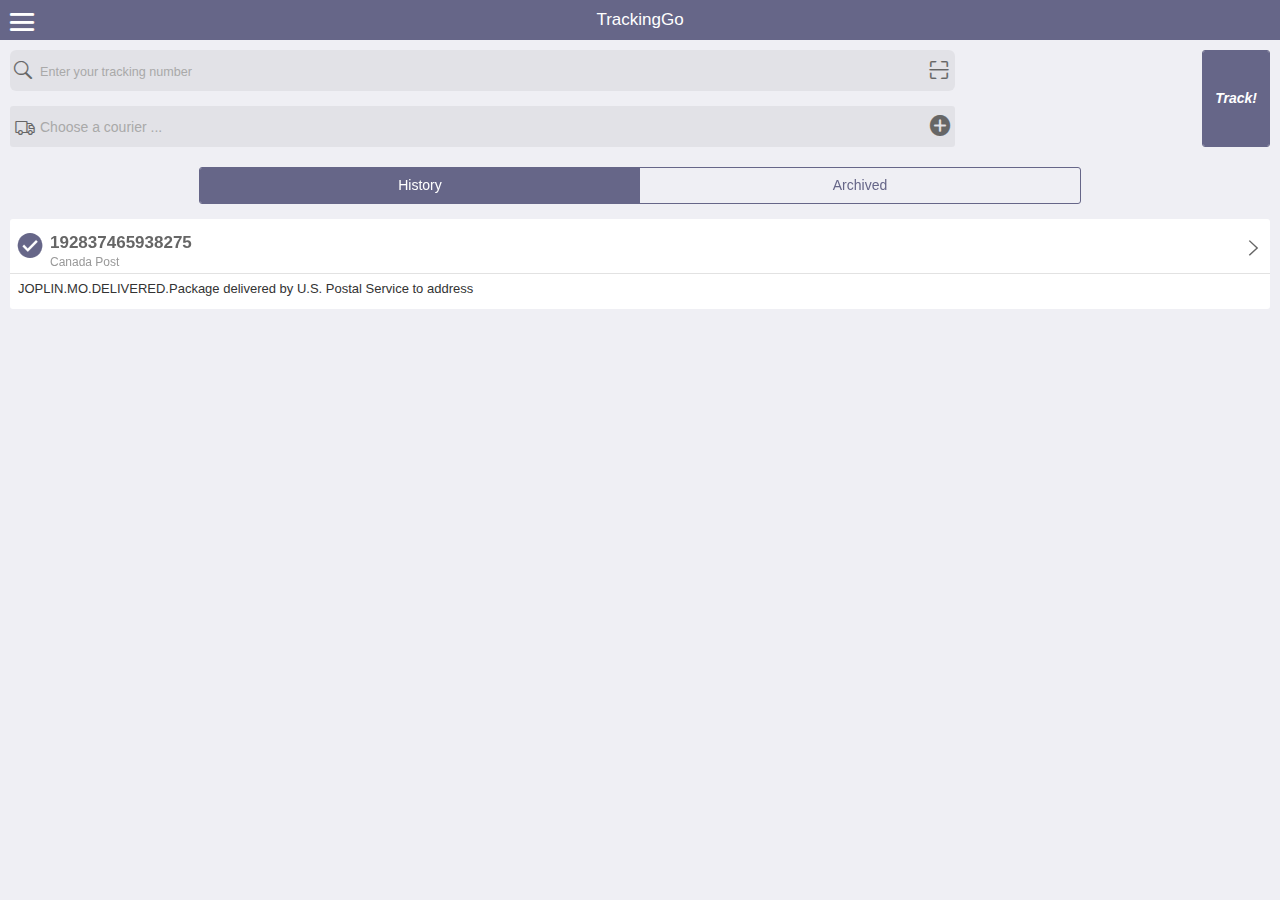
<file: index.html>
<!DOCTYPE html>
<html>

	<head>
		<meta charset="utf-8">
		<title>Hello MUI</title>
		<meta name="viewport" content="width=device-width, initial-scale=1,maximum-scale=1,user-scalable=no">
		<meta name="apple-mobile-web-app-capable" content="yes">
		<meta name="apple-mobile-web-app-status-bar-style" content="black">
		<meta name="apple-mobile-web-app-status-bar-style" content="black">
		<link rel="stylesheet" href="css/mui.min.css">
		<link rel="stylesheet" href="css/style.css" />
		<link rel="stylesheet" href="css/mui.picker.css" />
		<link rel="stylesheet" href="css/mui.poppicker.css" />
		<script src="js/mui.js"></script>
		<script src="js/common.js"></script>
		<script src="js/mui.picker.js"></script>
		<script src="js/mui.poppicker.js"></script>
	</head>

	<body>
		<!--页面开始-->
		<div id="offCanvasWrapper" class="mui-off-canvas-wrap mui-draggable">
			<!--侧滑菜单部分开始-->
			<aside id="offCanvasSide" class="mui-off-canvas-left">
				<div id="offCanvasSideScroll" class="mui-scroll-wrapper">
					<div class="mui-scroll">
						<div class="title">TrackingGo</div>
						<ul class="mui-table-view mui-table-view-chevron mui-table-view-inverted mui-table-view menu_list content" id="menu_list">
							<li class="mui-table-view-cell">
								<a dataTxt="index.html"><span class="mui-icon iconfont icon-sousuo"></span><span>Track Your Package</span></a>
							</li>
							<li class="mui-table-view-cell">
								<a dataTxt="orders.html"><span class="mui-icon iconfont icon-archive"></span><span>Archived</span></a>
							</li>
							<li class="mui-table-view-cell">
								<a dataTxt="help.html"><span class="mui-icon iconfont icon-help"></span><span>Help</span></a>
							</li>
							<li class="mui-table-view-cell">
								<a dataTxt="about.html"><span class="mui-icon iconfont icon-about"></span><span>About</span></a>
							</li>
							<li class="mui-table-view-cell">
								<a dataTxt="setting.html"><span class="mui-icon iconfont icon-shezhi"></span><span>Settings</span></a>
							</li>
						</ul>
					</div>
				</div>
			</aside>
			<!--侧滑菜单部分结束-->
			<!--主界面部分开始-->
			<div class="mui-inner-wrap">
				
				<!--标题栏开始-->
				<header class="mui-bar mui-bar-nav">
					<a href="#offCanvasSide" class="mui-icon mui-action-menu mui-icon-bars iconfont icon-caidan mui-pull-left"></a>
					<h1 class="mui-title">TrackingGo</h1>
				</header>
				<!--标题栏结束-->
				<!--index页面内容开始-->
				<div id="offCanvasContentScroll" class="mui-content mui-scroll-wrapper">
					<div class="mui-scroll">
						<!--搜索框开始-->
						<div class="mui-content mui-content-padded index_search">
							<form action="javascript:;" method="post">
								<div class="index_search_l">
									<span class="mui-icon iconfont icon-sousuo is_l_tl"></span>
									<span class="mui-icon iconfont icon-saoma is_l_tr" id="barcode"></span>
									<input type="search" id="order_number" class="is_l_t" placeholder="Enter your tracking number">
									<input type="hidden" id="TrackingId" value="0">
									<button id='showUserPicker' class="mui-btn mui-btn-block" type='button'>
										<span class="mui-icon iconfont icon-kuaidi index_search_icon is_l_bl"></span>
										<span class="mui-icon iconfont icon-jiahao  index_search_icon is_l_br"></span><span id="txt">Choose a courier ...</span>
									</button>
									<div id="DivVerify">
									</div>
									<div id='userResult' class="ui-alert"></div>
								</div>
								<input class="mui-btn mui-pull-right btn_yellow index_search_sub" type="submit" value="Track!" id="start_track"/>
							</form>
						</div>
						<!--搜索框结束-->
						<!--订单列表开始-->
						<div class="index_order">
							<div style="padding: 10px 10px;">
								<div id="segmentedControl" class="mui-segmented-control io_title">
									<a class="mui-control-item mui-active" href="#item1">History</a>
									<a class="mui-control-item" href="#item2">Archived</a>
								</div>
							</div>
							<div class="mui-content-padded ir_list mui-active" id="order_list">
								<div id="item1" class="mui-control-content mui-active">
									<ul class="mui-table-view ir_list_ul">
										<li class="mui-table-view-cell">
											<div class="mui-slider-right mui-disabled">
												<a class="mui-btn mui-btn-archive mui-icon iconfont icon-archive"></a>
												<a class="mui-btn mui-btn-top mui-icon iconfont icon-zhiding"></a>
												<a class="mui-btn mui-btn-delete mui-icon iconfont icon-shanchu"></a>
											</div>
											<div class="mui-slider-handle">
												<a href="#">
													<h2 class="ir_list_t">
														<span class="mui-icon iconfont  icon-chenggong ir_list_tl"></span><span class="irl_t_number">192837465938275</span><span class="irl_t_add">Canada Post</span><span class="mui-icon mui-icon-arrowright ir_list_tr"></span>
													
													</h2>
													<p>JOPLIN.MO.DELIVERED.Package delivered by U.S. Postal Service to address</p>
												</a>
											</div>
										</li>
									</ul>
								</div>
								<div id="item2" class="mui-control-content">
									<ul class="mui-table-view ir_list_ul">
										<li class="mui-table-view-cell">
											<div class="mui-slider-right mui-disabled">
												<a class="mui-btn mui-icon iconfont icon-history mui-btn-archive"></a>
												<a class="mui-btn mui-btn-top mui-icon  iconfont icon-zhiding"></a>
												<a class="mui-btn mui-btn-delete mui-icon iconfont icon-shanchu"></a>
											</div>
											<div class="mui-slider-handle">
												<a href="#">
													<h2 class="ir_list_t">
														<span class="mui-icon iconfont icon-chenggong ir_list_tl"></span><span class="irl_t_number">192837465938275</span><span class="irl_t_add">Canada Post</span><span class="mui-icon mui-icon-arrowright ir_list_tr"></span>
													
													</h2>
													<p>JOPLIN.MO.DELIVERED.Package delivered by U.S. Postal Service to address</p>
												</a>
											</div>
										</li>
										<li class="mui-table-view-cell">
											<div class="mui-slider-right mui-disabled">
												<a class="mui-btn mui-icon iconfont icon-history mui-btn-archive"></a>
												<a class="mui-btn mui-btn-top mui-icon  iconfont icon-zhiding"></a>
												<a class="mui-btn mui-btn-delete mui-icon iconfont icon-shanchu"></a>
											</div>
											<div class="mui-slider-handle">
												<a href="#">
													<h2 class="ir_list_t">
														<span class="mui-icon iconfont icon-shibai  ir_list_tl"></span><span class="irl_t_number">192837465938275</span><span class="irl_t_add">Canada Post</span><span class="mui-icon mui-icon-arrowright ir_list_tr"></span>
													
													</h2>
													<p>NO information available yet.</p>
												</a>
											</div>
										</li>
									</ul>
								</div>
							</div>
						</div>
						<!--订单列表结束-->
					</div>
				</div>
				<!--index页面内容结束-->
				
				<!-- off-canvas backdrop -->
				<div class="mui-off-canvas-backdrop" id="mui_off_canvas_backdrop"></div>
				
			</div>
			<!--主界面部分结束-->
			
		</div>
		<!--页面结束-->
	</body>
</html>
<script src="js/tracking.js" ></script>
<script src="js/menu.js" ></script>
<script src="js/orders.js" ></script>
<script src="js/index.js" ></script>
</file>
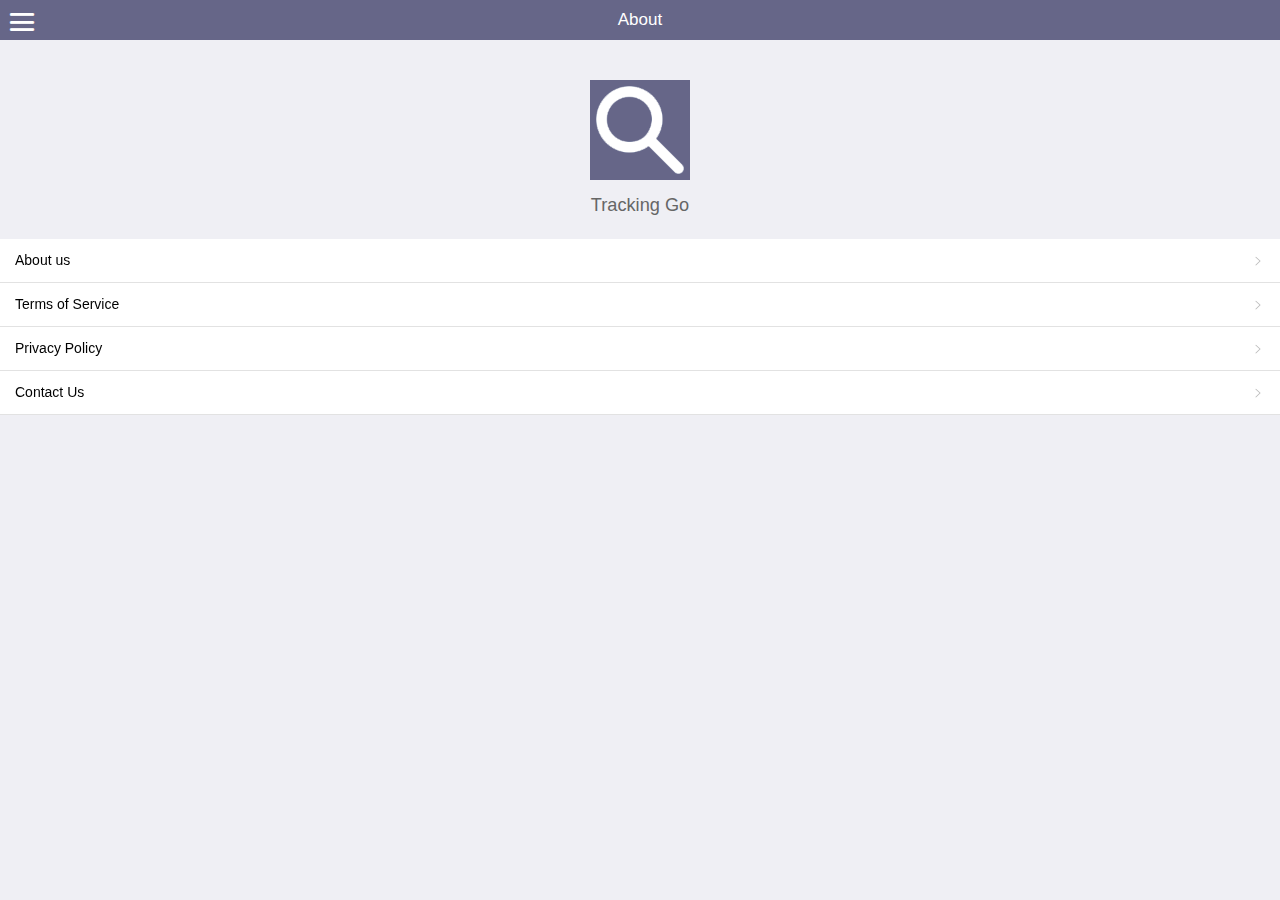
<file: about.html>
<!DOCTYPE html>
<html>
	<head>
	    <meta charset="UTF-8">
	    <meta name="viewport" content="width=device-width,initial-scale=1,minimum-scale=1,maximum-scale=1,user-scalable=no" />
	    <meta name="screen-orientation"content="portrait">
		<meta name="apple-mobile-web-app-capable" content="yes">
		<meta name="apple-mobile-web-app-status-bar-style" content="black">
	    <title></title>
		<link rel="stylesheet" href="css/mui.min.css">
		<link rel="stylesheet" href="css/style.css" />
		<script src="js/mui.min.js"></script>
	</head>
	<body>
		<!--页面开始-->
		<div id="offCanvasWrapper" class="mui-off-canvas-wrap mui-draggable">
			<!--侧滑菜单部分开始-->
			<aside id="offCanvasSide" class="mui-off-canvas-left">
				<div id="offCanvasSideScroll" class="mui-scroll-wrapper">
					<div class="mui-scroll">
						<div class="title">TrackingGo</div>
						<ul class="mui-table-view mui-table-view-chevron mui-table-view-inverted mui-table-view menu_list content" id="menu_list">
							<li class="mui-table-view-cell">
								<a dataTxt="index.html"><span class="mui-icon iconfont icon-sousuo"></span><span>Track Your Package</span></a>
							</li>
							<li class="mui-table-view-cell">
								<a dataTxt="orders.html"><span class="mui-icon iconfont icon-archive"></span><span>Archived</span></a>
							</li>
							<li class="mui-table-view-cell">
								<a dataTxt="help.html"><span class="mui-icon iconfont icon-help"></span><span>Help</span></a>
							</li>
							<li class="mui-table-view-cell">
								<a dataTxt="about.html"><span class="mui-icon iconfont icon-about"></span><span>About</span></a>
							</li>
							<li class="mui-table-view-cell">
								<a dataTxt="setting.html"><span class="mui-icon iconfont icon-shezhi"></span><span>Settings</span></a>
							</li>
						</ul>
					</div>
				</div>
			</aside>
			<!--侧滑菜单部分结束-->
			<!--主界面部分开始-->
			<div class="mui-inner-wrap">
		
				<!--标题栏开始-->
				<header class="mui-bar mui-bar-nav" id="header">
				    <a href="#offCanvasSide" class="mui-icon mui-action-menu mui-icon-bars iconfont icon-caidan mui-pull-left"></a>
				    <h1 class="mui-title result_title">About</h1>
				</header>
				<!--标题栏结束-->
				
				<!--about页面内容开始-->
				<div id="offCanvasContentScroll" class="mui-content mui-scroll-wrapper">
					<div class="mui-scroll">
							
						<div class="mui-content mui-content-padded mui-text-center logo">
						    <img src="images/logo.png"/>
						    <h2 class="title">Tracking Go</h2>
						</div>
						
						<ul class="mui-table-view about_list" id="about">
					        <li class="mui-table-view-cell"> 
					            <a class="mui-navigate-right" id="about_us">
					                About us
					            </a>
					        </li>
					        <li class="mui-table-view-cell">
					            <a class="mui-navigate-right" id="terms_of_service">
					                Terms of Service
					            </a>
					        </li>
					        <li class="mui-table-view-cell">
					            <a class="mui-navigate-right" id="privacy_policy">
					                Privacy Policy
					            </a>
					        </li>
					        <li class="mui-table-view-cell">
					            <a class="mui-navigate-right" id="contact_us">
					                 Contact Us 
					            </a>
					        </li>
					    </ul>
						
					</div>
				</div>
				<!--orders页面内容结束-->
	
				<!-- off-canvas backdrop -->
				<div class="mui-off-canvas-backdrop" id="mui_off_canvas_backdrop"></div>
				
			</div>
			<!--主界面部分结束-->
			
		</div>
		<!--页面结束-->
	</body>
</html>
<script src="js/tracking.js" ></script>
<script src="js/menu.js" ></script>
<script type="text/javascript">
mui.plusReady(function(){
	mui("#about").on('tap','a',function(){
		var urlLink = this.id + ".html";
		mui.openWindow({
			url: urlLink,
			id: this.id,
			createNew:true
		});
	});
})
</script>
</file>
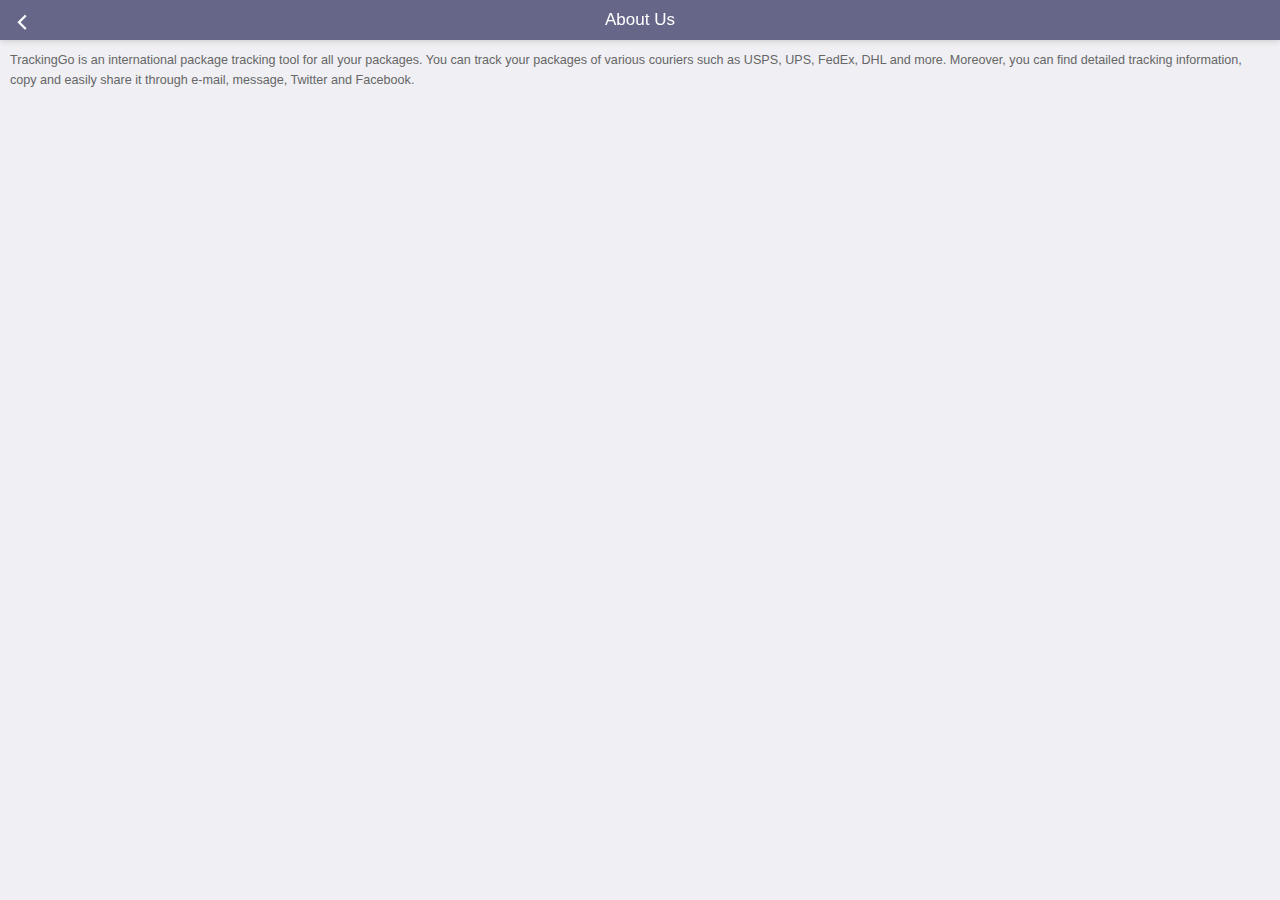
<file: about_us.html>
<!DOCTYPE html>
<html>
	<head>
	    <meta charset="UTF-8">
	    <meta name="viewport" content="width=device-width,initial-scale=1,minimum-scale=1,maximum-scale=1,user-scalable=no" />
	    <title></title>
	    <script src="js/mui.min.js"></script>
	    <link href="css/mui.min.css" rel="stylesheet"/>
	    <link rel="stylesheet" href="css/style.css" />
	</head>
	<body>
		<header class="mui-bar mui-bar-nav" id="header">
		    <a class="mui-action-back mui-icon mui-icon-left-nav mui-pull-left"></a>
		    <h1 class="mui-title">About Us</h1>
		</header>
		<div class="mui-content mui-content-padded privacy">
		    <p>TrackingGo is an international package tracking tool for all your packages. You can track your packages of various couriers such as USPS, UPS, FedEx, DHL and more. Moreover, you can find detailed tracking information, copy and easily share it through e-mail, message, Twitter and Facebook.
			</p>
		</div>
	</body>
</html>
<script src="js/tracking.js"></script>
</file>
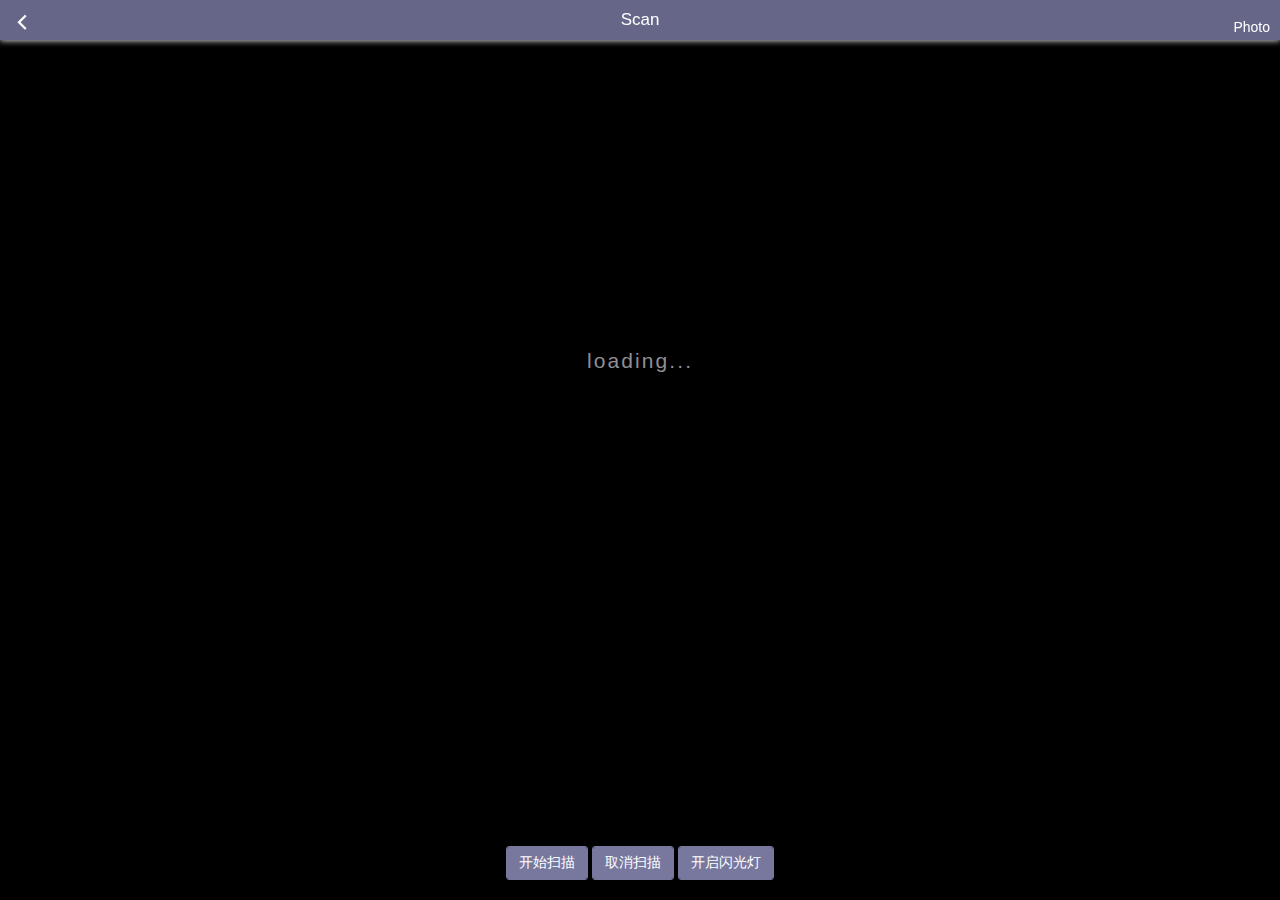
<file: barcode.html>
<!DOCTYPE html>
<html>
	<head>
	    <meta charset="UTF-8">
	    <meta name="viewport" content="width=device-width,initial-scale=1,minimum-scale=1,maximum-scale=1,user-scalable=no" />
	    <meta name="screen-orientation"content="portrait">
	    <meta name="apple-mobile-web-app-capable" content="yes">
		<meta name="apple-mobile-web-app-status-bar-style" content="black">
	    <title></title>
	    <link rel="stylesheet" href="css/mui.min.css">
		<link rel="stylesheet" href="css/style.css" />
		<script src="js/mui.js"></script>
		<script type="text/javascript" src="js/common.js" ></script> 
	</head>
	<body>
		<header class="mui-bar mui-bar-nav" id="header">
		    <a class="mui-action-back mui-icon mui-icon-left-nav mui-pull-left"></a>
		    <h1 class="mui-title">Scan</h1>
		    <button type="button" class="mui-pull-right scan_photo" onclick="scanPicture();">Photo</button>
		</header>
		<div class="mui-content mui-content-padded barcode_scan">
			
			<div id="scan">
				<p class="tip">loading...</p>
			</div>
			
			<div class="scan_btn">
				<button class="mui-btn mui-btn-primary" id="scan_start">开始扫描</button>
				<button class="mui-btn mui-btn-primary" id="scan_cancel">取消扫描</button>
				<button class="mui-btn mui-btn-primary" id="scan_flash">开启闪光灯</button>
			</div>
			
		</div>
	</body>
</html>
<script src="js/tracking.js" ></script>
<script src="js/barcode.js" ></script>
</file>
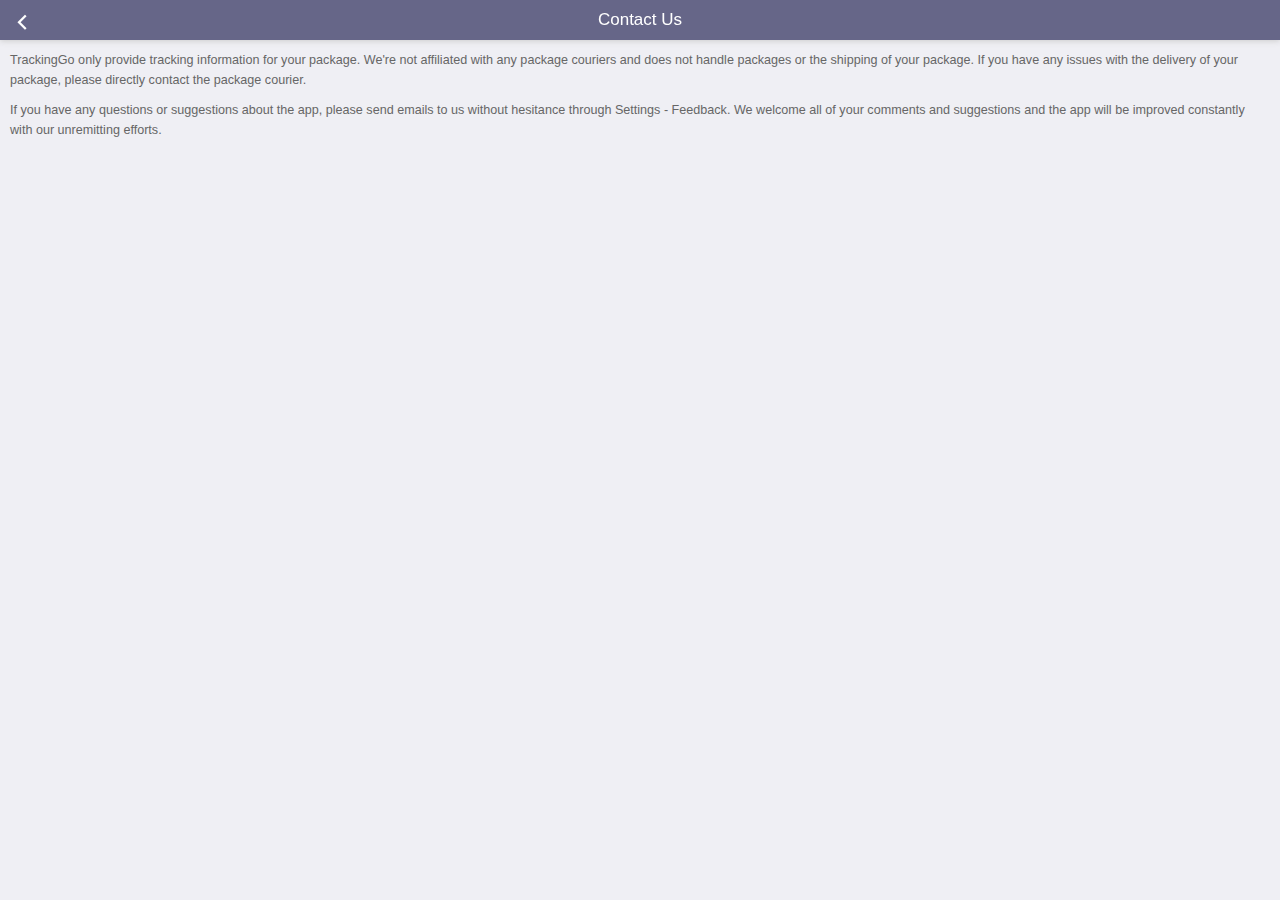
<file: contact_us.html>
<!DOCTYPE html>
<html>
	<head>
	    <meta charset="UTF-8">
	    <meta name="viewport" content="width=device-width,initial-scale=1,minimum-scale=1,maximum-scale=1,user-scalable=no" />
	    <title></title>
	    <script src="js/mui.min.js"></script>
	    <link href="css/mui.min.css" rel="stylesheet"/>
	    <link rel="stylesheet" href="css/style.css" />
	</head>
	<body>
		<header class="mui-bar mui-bar-nav" id="header">
		    <a class="mui-action-back mui-icon mui-icon-left-nav mui-pull-left"></a>
		    <h1 class="mui-title">Contact Us</h1>
		</header>
		<div class="mui-content mui-content-padded privacy">
			<p>TrackingGo only provide tracking information for your package. We're not affiliated with any package couriers and does not handle packages or the shipping of your package. If you have any issues with the delivery of your package, please directly contact the package courier.</p>
			<p>If you have any questions or suggestions about the app, please send emails to us without hesitance through Settings - Feedback. We welcome all of your comments and suggestions and the app will be improved constantly with our unremitting efforts.</p>
		</div>
	</body>
</html>
<script src="js/tracking.js"></script>
</file>
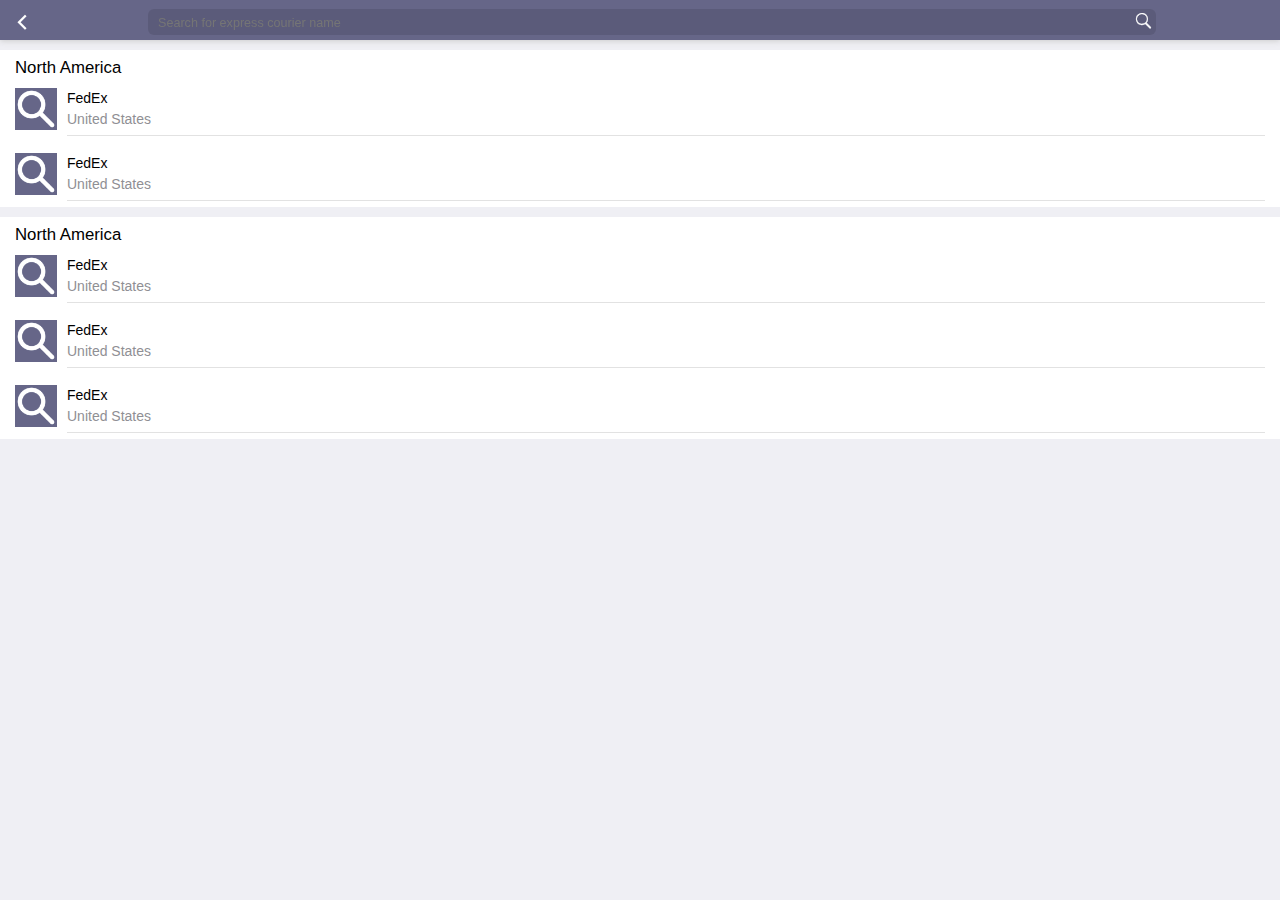
<file: couriers.html>
<!DOCTYPE html>
<html>
	<head>
	    <meta charset="UTF-8">
	    <meta name="viewport" content="width=device-width,initial-scale=1,minimum-scale=1,maximum-scale=1,user-scalable=no" />
	    <meta name="screen-orientation"content="portrait">
		<meta name="apple-mobile-web-app-capable" content="yes">
		<meta name="apple-mobile-web-app-status-bar-style" content="black">
	    <title></title>
		<link rel="stylesheet" href="css/mui.min.css">
		<link rel="stylesheet" href="css/style.css" />
		<script src="js/mui.js"></script>
	</head>
	<body>
		<!--标题栏开始-->
		<header class="mui-bar mui-bar-nav" id="header">
			<a class="mui-icon mui-action-back mui-icon-back mui-pull-left"></a>
			<!--搜索框开始-->
			<div class="mui-title couriers_search">
				<input type="search" class="cs_search" placeholder="Search for express courier name">
				<span class="mui-icon iconfont icon-sousuo cs_icon"></span>
			</div>
			<!--搜索框结束-->
		</header>
		<!--标题栏结束-->
	
		<!--couriers页面内容开始-->
		<div class="mui-content">
			
			<!--速运商列表开始-->
			<div class="mui-content couriers_list">
				<h3>North America</h3>
				<ul class="mui-table-view">
					<li class="mui-table-view-cell mui-media">
						<a href="#">
							<img class="mui-media-object mui-pull-left" src='images/logo.png' alt="#">
							<div class="mui-media-body">
								FedEx
								<p class='mui-ellipsis'>United States</p>
							</div>
						</a>
					</li>
					<li class="mui-table-view-cell mui-media">
						<a href="#">
							<img class="mui-media-object mui-pull-left" src="images/logo.png" alt="#">
							<div class="mui-media-body">
								FedEx
								<p class='mui-ellipsis'>United States</p>
							</div>
						</a>
					</li>
	
				</ul>
			</div>
			<div class="mui-content couriers_list">
				<h3>North America</h3>
				<ul class="mui-table-view">
					<li class="mui-table-view-cell mui-media">
						<a href="#">
							<img class="mui-media-object mui-pull-left" src="images/logo.png" alt="#">
							<div class="mui-media-body">
								FedEx
								<p class='mui-ellipsis'>United States</p>
							</div>
						</a>
					</li>
					<li class="mui-table-view-cell mui-media">
						<a href="#">
							<img class="mui-media-object mui-pull-left" src="images/logo.png" alt="#">
							<div class="mui-media-body">
								FedEx
								<p class='mui-ellipsis'>United States</p>
							</div>
						</a>
					</li>
					<li class="mui-table-view-cell mui-media">
						<a href="#">
							<img class="mui-media-object mui-pull-left" src="images/logo.png" alt="#">
							<div class="mui-media-body">
								FedEx
								<p class='mui-ellipsis'>United States</p>
							</div>
						</a>
					</li>
	
				</ul>
			</div>
			<!--速运商列表结束-->
			
				
				
		</div>
		<!--couriers页面内容结束-->
	
		<!-- off-canvas backdrop -->
		<div class="mui-off-canvas-backdrop" id="mui_off_canvas_backdrop"></div>
	
	</body>
</html>
<script src="js/tracking.js" ></script>
<script>
mui('.couriers_list').on('tap','li',function(){
	mui.openWindow({
		url: 'result.html',
		id: 'result.html'
	})
})
</script>
</file>
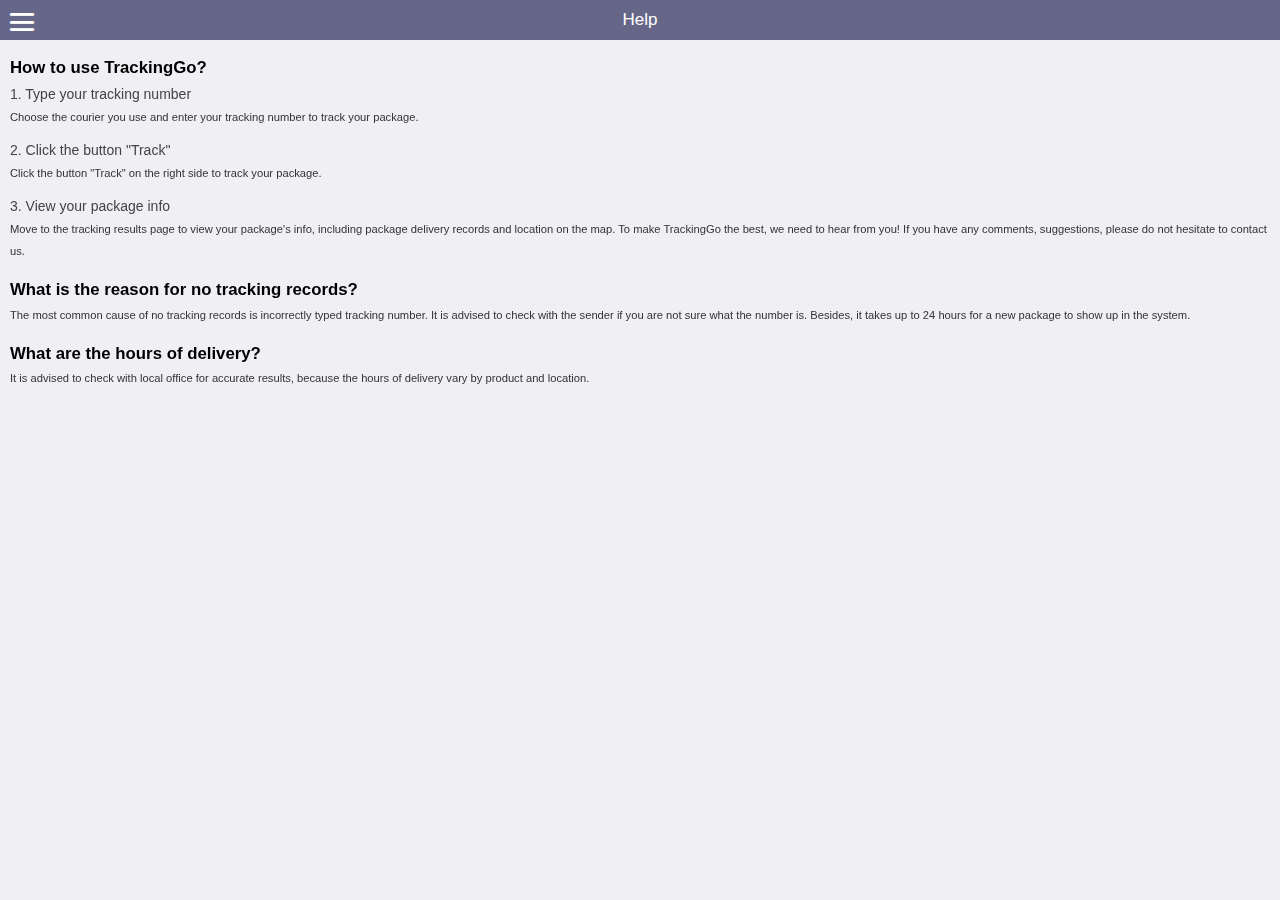
<file: help.html>
<!DOCTYPE html>
<html>
	<head>
	    <meta charset="UTF-8">
	    <meta name="viewport" content="width=device-width,initial-scale=1,minimum-scale=1,maximum-scale=1,user-scalable=no" />
	    <meta name="screen-orientation"content="portrait">
		<meta name="apple-mobile-web-app-capable" content="yes">
		<meta name="apple-mobile-web-app-status-bar-style" content="black">
	    <title></title>
		<link rel="stylesheet" href="css/mui.min.css">
		<link rel="stylesheet" href="css/style.css" />
		<script src="js/mui.min.js"></script>
	</head>
	<body>
		<!--页面开始-->
		<div id="offCanvasWrapper" class="mui-off-canvas-wrap mui-draggable">
			<!--侧滑菜单部分开始-->
			<aside id="offCanvasSide" class="mui-off-canvas-left">
				<div id="offCanvasSideScroll" class="mui-scroll-wrapper">
					<div class="mui-scroll">
						<div class="title">TrackingGo</div>
						<ul class="mui-table-view mui-table-view-chevron mui-table-view-inverted mui-table-view menu_list content" id="menu_list">
							<li class="mui-table-view-cell">
								<a dataTxt="index.html"><span class="mui-icon iconfont icon-sousuo"></span><span>Track Your Package</span></a>
							</li>
							<li class="mui-table-view-cell">
								<a dataTxt="orders.html"><span class="mui-icon iconfont icon-archive"></span><span>Archived</span></a>
							</li>
							<li class="mui-table-view-cell">
								<a dataTxt="help.html"><span class="mui-icon iconfont icon-help"></span><span>Help</span></a>
							</li>
							<li class="mui-table-view-cell">
								<a dataTxt="about.html"><span class="mui-icon iconfont icon-about"></span><span>About</span></a>
							</li>
							<li class="mui-table-view-cell">
								<a dataTxt="setting.html"><span class="mui-icon iconfont icon-shezhi"></span><span>Settings</span></a>
							</li>
						</ul>
					</div>
				</div>
			</aside>
			<!--侧滑菜单部分结束-->
			<!--主界面部分开始-->
			<div class="mui-inner-wrap">
				<!--标题栏开始-->
				<header class="mui-bar mui-bar-nav">
				    <a href="#offCanvasSide" class="mui-icon mui-action-menu mui-icon-bars iconfont icon-caidan mui-pull-left"></a>
				    <h1 class="mui-title">Help</h1>
				</header>
				<!--标题栏结束-->
				
				<!--about页面内容开始-->
				<div id="offCanvasContentScroll" class="mui-content mui-scroll-wrapper">
					<div class="mui-scroll">
						<div class="mui-content-padded help">
							<h3>How to use TrackingGo?</h3>
							<h4>1. Type your tracking number</h4>
							<p>Choose the courier you use and enter your tracking number to track your package.</p>
							<h4>2. Click the button "Track"</h4>
							<p>Click the button "Track" on the right side to track your package.</p>
							<h4>3. View your package info</h4>
							<p>Move to the tracking results page to view your package's info, including package delivery records and location on the map.
	To make TrackingGo the best, we need to hear from you! If you have any comments, suggestions, please do not hesitate to contact us.</p>
							<h3>What is the reason for no tracking records?</h3>
							<p>The most common cause of no tracking records is incorrectly typed tracking number. It is advised to check with the sender if you are not sure what the number is. Besides, it takes up to 24 hours for a new package to show up in the system.</p>
							<h3>What are the hours of delivery?</h3>
							<p>It is advised to check with local office for accurate results, because the hours of delivery vary by product and location.</p>
						</div>
					</div>
				</div>
				<!--orders页面内容结束-->
		
				<!-- off-canvas backdrop -->
				<div class="mui-off-canvas-backdrop" id="mui_off_canvas_backdrop"></div>
			</div>
			<!--主界面部分结束-->
		</div>
		<!--页面结束-->
	</body>
</html>
<script src="js/tracking.js"></script>
<script src="js/menu.js"></script>
</file>
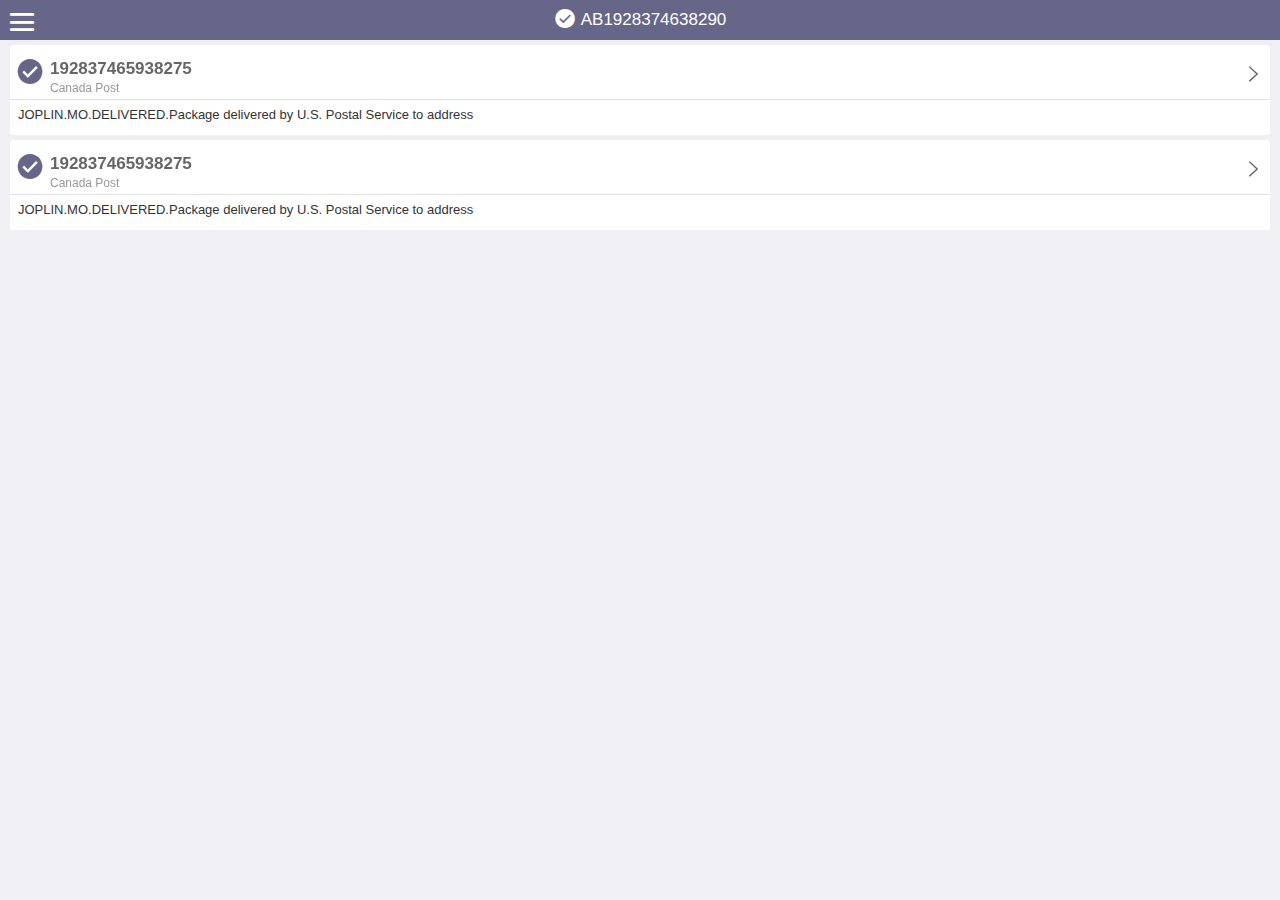
<file: orders.html>
<!DOCTYPE html>
<html>
	<head>
	    <meta charset="UTF-8">
	    <meta name="viewport" content="width=device-width,initial-scale=1,minimum-scale=1,maximum-scale=1,user-scalable=no" />
	    <meta name="screen-orientation"content="portrait">
		<meta name="apple-mobile-web-app-capable" content="yes">
		<meta name="apple-mobile-web-app-status-bar-style" content="black">
	    <title></title>
		<link rel="stylesheet" href="css/mui.min.css">
		<link rel="stylesheet" href="css/style.css" />
		<script src="js/mui.js"></script>
	</head>
	<body>
		<!--页面开始-->
		<div id="offCanvasWrapper" class="mui-off-canvas-wrap mui-draggable">
			<!--侧滑菜单部分开始-->
			<aside id="offCanvasSide" class="mui-off-canvas-left">
				<div id="offCanvasSideScroll" class="mui-scroll-wrapper">
					<div class="mui-scroll">
						<div class="title">TrackingGo</div>
						<ul class="mui-table-view mui-table-view-chevron mui-table-view-inverted mui-table-view menu_list content" id="menu_list">
							<li class="mui-table-view-cell">
								<a dataTxt="index.html"><span class="mui-icon iconfont icon-sousuo"></span><span>Track Your Package</span></a>
							</li>
							<li class="mui-table-view-cell">
								<a dataTxt="orders.html"><span class="mui-icon iconfont icon-archive"></span><span>Archived</span></a>
							</li>
							<li class="mui-table-view-cell">
								<a dataTxt="help.html"><span class="mui-icon iconfont icon-help"></span><span>Help</span></a>
							</li>
							<li class="mui-table-view-cell">
								<a dataTxt="about.html"><span class="mui-icon iconfont icon-about"></span><span>About</span></a>
							</li>
							<li class="mui-table-view-cell">
								<a dataTxt="setting.html"><span class="mui-icon iconfont icon-shezhi"></span><span>Settings</span></a>
							</li>
						</ul>
					</div>
				</div>
			</aside>
			<!--侧滑菜单部分结束-->
			<!--主界面部分开始-->
			<div class="mui-inner-wrap">
				
				<!--标题栏开始-->
				<header class="mui-bar mui-bar-nav">
					<a href="#offCanvasSide" class="mui-icon mui-action-menu mui-icon-bars iconfont icon-caidan mui-pull-left"></a>
					<h1 class="mui-title result_title"><span class="mui-icon iconfont icon-chenggong"></span>AB1928374638290</h1>
				</header>
				<!--标题栏结束-->
				
				<!--orders页面内容开始-->
				<div id="offCanvasContentScroll" class="mui-content mui-scroll-wrapper">
					<div class="mui-scroll">
						<div class="mui-content-padded ir_list">
							<div id="item1" class="mui-control-content mui-active">
								<ul class="mui-table-view ir_list_ul" id="order_list">
									<li class="mui-table-view-cell">
										<div class="mui-slider-right mui-disabled">
											<a class="mui-btn mui-icon iconfont icon-history mui-btn-archive"></a>
											<a class="mui-btn mui-btn-top mui-icon  iconfont icon-zhiding"></a>
											<a class="mui-btn mui-btn-delete mui-icon iconfont icon-shanchu"></a>
										</div>
										<div class="mui-slider-handle">
											<a href="#">
												<h2 class="ir_list_t">
													<span class="mui-icon iconfont icon-chenggong ir_list_tl"></span><span class="irl_t_number">192837465938275</span><span class="irl_t_add">Canada Post</span><span class="mui-icon mui-icon-arrowright ir_list_tr"></span>
												
												</h2>
												<p>JOPLIN.MO.DELIVERED.Package delivered by U.S. Postal Service to address</p>
											</a>
										</div>
									</li>
									<li class="mui-table-view-cell">
										<div class="mui-slider-right mui-disabled">
											<a class="mui-btn mui-icon iconfont icon-history mui-btn-archive"></a>
											<a class="mui-btn mui-btn-top mui-icon  iconfont icon-zhiding"></a>
											<a class="mui-btn mui-btn-delete mui-icon iconfont icon-shanchu"></a>
										</div>
										<div class="mui-slider-handle">
											<a href="#">
												<h2 class="ir_list_t">
													<span class="mui-icon iconfont icon-chenggong ir_list_tl"></span><span class="irl_t_number">192837465938275</span><span class="irl_t_add">Canada Post</span><span class="mui-icon mui-icon-arrowright ir_list_tr"></span>
												
												</h2>
												<p>JOPLIN.MO.DELIVERED.Package delivered by U.S. Postal Service to address</p>
											</a>
										</div>
									</li>
								</ul>
							</div>
						</div>
	
					</div>
				</div>
				<!--orders页面内容结束-->
		
				<!-- off-canvas backdrop -->
				<div class="mui-off-canvas-backdrop" id="mui_off_canvas_backdrop"></div>
			</div>
			<!--主界面部分结束-->
		</div>
		<!--页面结束-->
	</body>
</html>
<script src="js/tracking.js" ></script>
<script src="js/menu.js" ></script>
<script src="js/orders.js" ></script>
</file>
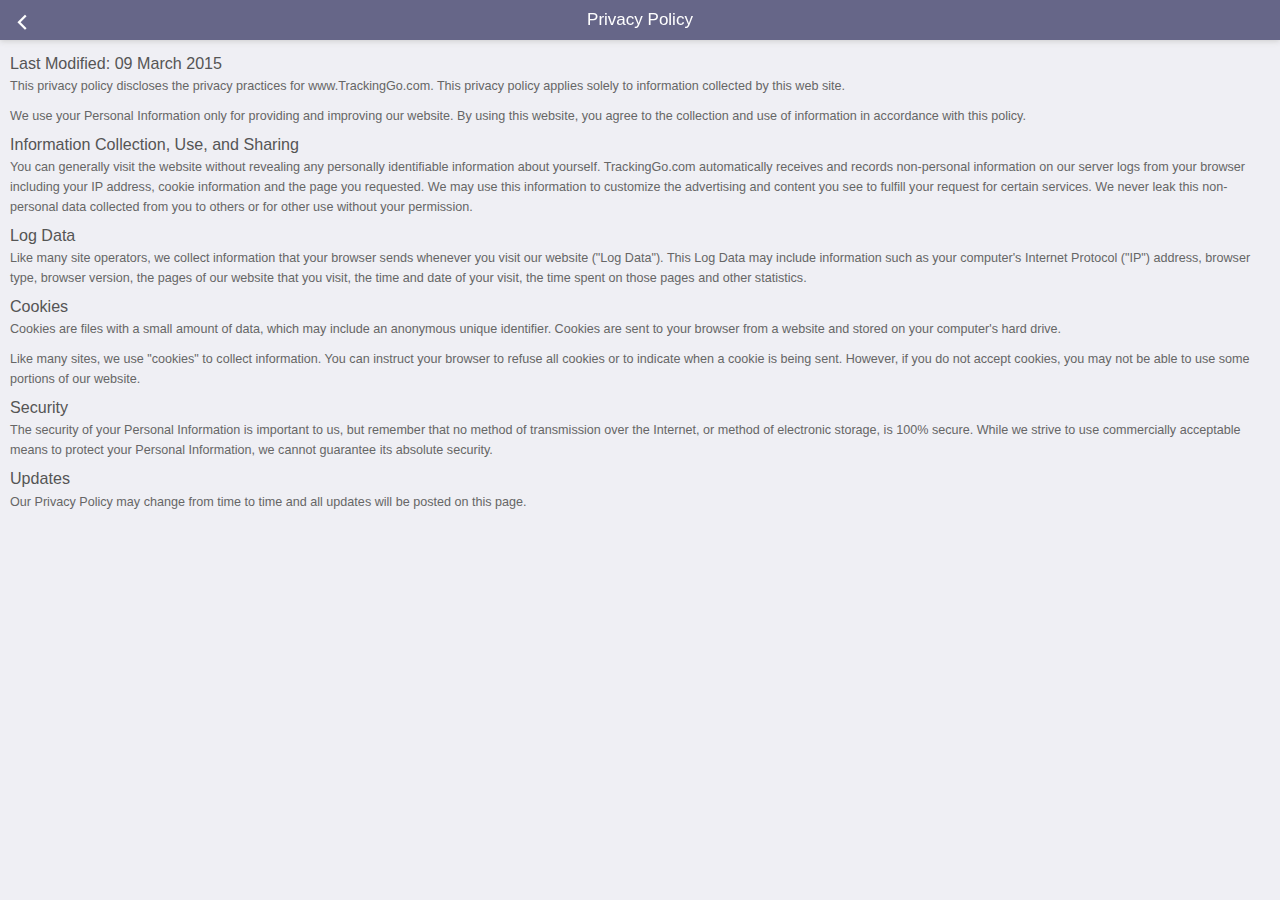
<file: privacy_policy.html>
<!DOCTYPE html>
<html>
	<head>
	    <meta charset="UTF-8">
	    <meta name="viewport" content="width=device-width,initial-scale=1,minimum-scale=1,maximum-scale=1,user-scalable=no" />
	    <title></title>
	    <script src="js/mui.min.js"></script>
	    <link href="css/mui.min.css" rel="stylesheet"/>
	    <link rel="stylesheet" href="css/style.css" />
	</head>
	<body>
		<header class="mui-bar mui-bar-nav" id="header">
		    <a class="mui-action-back mui-icon mui-icon-left-nav mui-pull-left"></a>
		    <h1 class="mui-title">Privacy Policy</h1>
		</header>
		<div class="mui-content mui-content-padded privacy">
			<h4>Last Modified: 09 March 2015</h4>
		    <p>This privacy policy discloses the privacy practices for www.TrackingGo.com. This privacy policy applies solely to information collected by this web site.</p>
			<p>We use your Personal Information only for providing and improving our website. By using this website, you agree to the collection and use of information in accordance with this policy.</p>
			<h4>Information Collection, Use, and Sharing</h4>
			<p>You can generally visit the website without revealing any personally identifiable information about yourself. TrackingGo.com automatically receives and records non-personal information on our server logs from your browser including your IP address, cookie information and the page you requested. We may use this information to customize the advertising and content you see to fulfill your request for certain services. We never leak this non-personal data collected from you to others or for other use without your permission.</p>
			<h4>Log Data</h4>
			<p>Like many site operators, we collect information that your browser sends whenever you visit our website ("Log Data"). This Log Data may include information such as your computer's Internet Protocol ("IP") address, browser type, browser version, the pages of our website that you visit, the time and date of your visit, the time spent on those pages and other statistics.
			<h4>Cookies</h4>
			<p>Cookies are files with a small amount of data, which may include an anonymous unique identifier. Cookies are sent to your browser from a website and stored on your computer's hard drive.</p>
			<p>Like many sites, we use "cookies" to collect information. You can instruct your browser to refuse all cookies or to indicate when a cookie is being sent. However, if you do not accept cookies, you may not be able to use some portions of our website.</p>
			<h4>Security</h4>
			<p>The security of your Personal Information is important to us, but remember that no method of transmission over the Internet, or method of electronic storage, is 100% secure. While we strive to use commercially acceptable means to protect your Personal Information, we cannot guarantee its absolute security.</p>
			<h4>Updates</h4>
			<p>Our Privacy Policy may change from time to time and all updates will be posted on this page.</p>
		</div>
	</body>
</html>
<script src="js/tracking.js"></script>
</file>
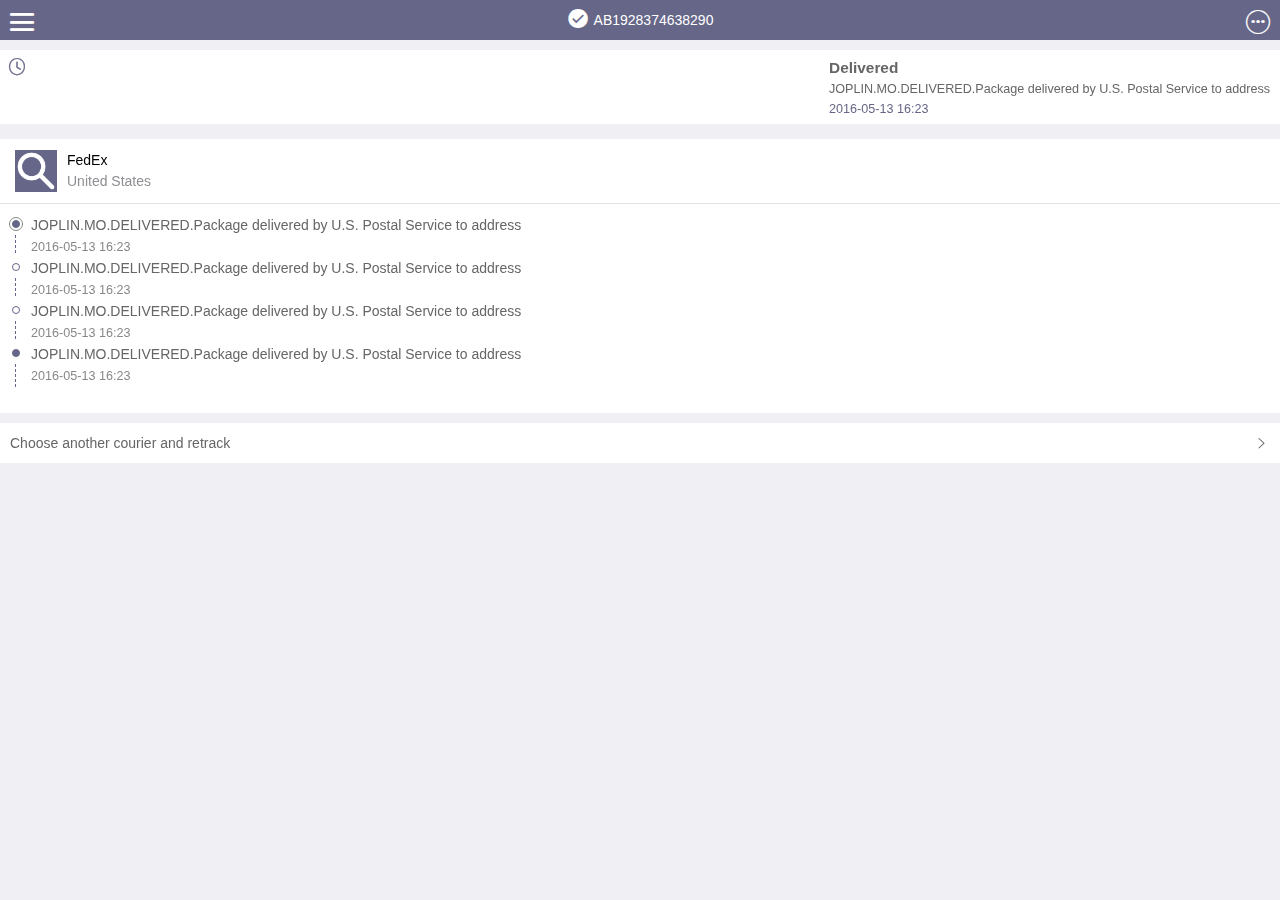
<file: result.html>
<!DOCTYPE html>
<html>
	<head>
	    <meta charset="UTF-8">
	    <meta name="viewport" content="width=device-width,initial-scale=1,minimum-scale=1,maximum-scale=1,user-scalable=no" />
	    <meta name="screen-orientation"content="portrait">
	    <meta name="apple-mobile-web-app-capable" content="yes">
		<meta name="apple-mobile-web-app-status-bar-style" content="black">
	    <title></title>
	    <link rel="stylesheet" href="css/mui.min.css">
		<link rel="stylesheet" href="css/style.css" />
		<script src="js/mui.js"></script>
		<script type="text/javascript" src="js/common.js" ></script>
		<script type="text/javascript" src="js/immersed.js" ></script>
	</head>
	<body>
		<!--页面开始-->
		<div id="offCanvasWrapper" class="mui-off-canvas-wrap mui-draggable">
			<!--侧滑菜单部分开始-->
			<aside id="offCanvasSide" class="mui-off-canvas-left">
				<div id="offCanvasSideScroll" class="mui-scroll-wrapper">
					<div class="mui-scroll">
						<div class="title">TrackingGo</div>
						<ul class="mui-table-view mui-table-view-chevron mui-table-view-inverted mui-table-view menu_list content" id="menu_list">
							<li class="mui-table-view-cell">
								<a dataTxt="index.html"><span class="mui-icon iconfont icon-sousuo"></span><span>Track Your Package</span></a>
							</li>
							<li class="mui-table-view-cell">
								<a dataTxt="orders.html"><span class="mui-icon iconfont icon-archive"></span><span>Archived</span></a>
							</li>
							<li class="mui-table-view-cell">
								<a dataTxt="help.html"><span class="mui-icon iconfont icon-help"></span><span>Help</span></a>
							</li>
							<li class="mui-table-view-cell">
								<a dataTxt="about.html"><span class="mui-icon iconfont icon-about"></span><span>About</span></a>
							</li>
							<li class="mui-table-view-cell">
								<a dataTxt="setting.html"><span class="mui-icon iconfont icon-shezhi"></span><span>Settings</span></a>
							</li>
						</ul>
					</div>
				</div>
			</aside>
			<!--侧滑菜单部分结束-->
			<!--主界面部分开始-->
			<div class="mui-inner-wrap">
					
				<!--标题栏开始-->
				<header class="mui-bar mui-bar-nav">
					<a href="#offCanvasSide" class="mui-icon mui-action-menu mui-icon-bars iconfont icon-caidan mui-pull-left"></a>
					<h1 class="mui-title result_title"><span class="mui-icon iconfont icon-chenggong"></span><span id="order_number">AB1928374638290</span></h1>
					<a id="menu" class="mui-action-menu mui-icon mui-icon-bars mui-pull-right iconfont icon-weibiaoti1" href="#topPopover"></a>
				</header>
				<!--标题栏结束-->
				
				<!--result页面内容开始-->
				<div id="offCanvasContentScroll" class="mui-content mui-scroll-wrapper">
					<div class="mui-scroll">
						
						<!--运单状态开始-->
						<div class="mui-content new_status">
						    <span class="mui-icon iconfont icon-shijian mui-pull-left"></span>
						    <div class="mui-pull-right new_status_r">
						    		<h3 id="order_last_status">Delivered</h3>
						    		<p id="order_last_detail">JOPLIN.MO.DELIVERED.Package delivered by U.S. Postal Service to address</p>
								<time>2016-05-13 16:23</time>
						    </div>
						</div>
						<!--运单状态结束-->
						<!--运单详情开始-->
						<div class="mui-content result_detail">
							<div class="mui-table-view result_detail_title">
								<div class="mui-table-view-cell mui-media">
									<img class="mui-media-object mui-pull-left" src='images/logo.png' alt="#">
									<div class="mui-media-body">
										FedEx
										<p class='mui-ellipsis'>United States</p>
									</div>
								</div>
							</div>
							<ul class="result_detail_list">
								<li class="result_detail_active">
									<span class="mui-icon"></span>
							    		<p>JOPLIN.MO.DELIVERED.Package delivered by U.S. Postal Service to address</p>
									<time>2016-05-13 16:23</time>
								</li>
								<li>
									<span class="mui-icon"></span>
							    		<p>JOPLIN.MO.DELIVERED.Package delivered by U.S. Postal Service to address</p>
									<time>2016-05-13 16:23</time>
								</li>
								<li>
									<span class="mui-icon"></span>
							    		<p>JOPLIN.MO.DELIVERED.Package delivered by U.S. Postal Service to address</p>
									<time>2016-05-13 16:23</time>
								</li>
								<li class="result_detail_start">
									<span class="mui-icon"></span>
							    		<p>JOPLIN.MO.DELIVERED.Package delivered by U.S. Postal Service to address</p>
									<time>2016-05-13 16:23</time>
								</li>
							</ul>
						</div>
						<!--运单详情结束-->
						
						<!--如果没有运单，进行运营商页面跳转开始-->
						<div class="mui-content result_detail_link">
							<a class="" href="#">Choose another courier and retrack<span class="mui-icon mui-icon-arrowright mui-pull-right"></span></a>
						</div>
						<!--如果没有运单，进行运营商页面跳转结束-->
						
					</div>
				</div>
				<!--result页面内容结束-->
				<!-- off-canvas backdrop -->
				<div class="mui-off-canvas-backdrop" id="mui_off_canvas_backdrop"></div>
			</div>
			<!--主界面部分结束-->
		</div>
		<!--页面结束-->
		
		<!--右上角弹出菜单开始-->
		<div id="topPopover" class="mui-popover result_orz">
			<div class="mui-popover-arrow"></div>
			<div class="mui-scroll-wrapper">
				<div class="mui-scroll">
					<ul class="mui-table-view" id="result_tips">
						<li class="mui-table-view-cell rt_copy_number" data-txt = "Copy Number" id="rt_copy_number"><a href="#"><span class="mui-icon iconfont icon-fuzhi mui-pull-left"></span>Copy Number</a></li>
						<li class="mui-table-view-cell rt_copy_status" data-txt = "Copy Latest Status" id="rt_copy_status"><a href="#"><span class="mui-icon iconfont icon-zhuangtai mui-pull-left"></span>Copy Latest Status</a></li>
						<li class="mui-table-view-cell rt_copy_details" data-txt = "Copy Full Details" id="rt_copy_details"><a href="#"><span class="mui-icon iconfont icon-detail mui-pull-left"></span>Copy Full Details</a></li>
						<li class="mui-table-view-cell rt_archive" data-txt = "Archive" id="order_archive"><a href="#"><span class="mui-icon iconfont icon-archive mui-pull-left"></span>Archive</a></li>
					</ul>
				</div>
			</div>
		</div>
		<!--右上角弹出菜单结束-->
	</body>
</html>
<script src="js/tracking.js" ></script>
<script src="js/menu.js" ></script>
<script src="js/result.js" ></script>
</file>
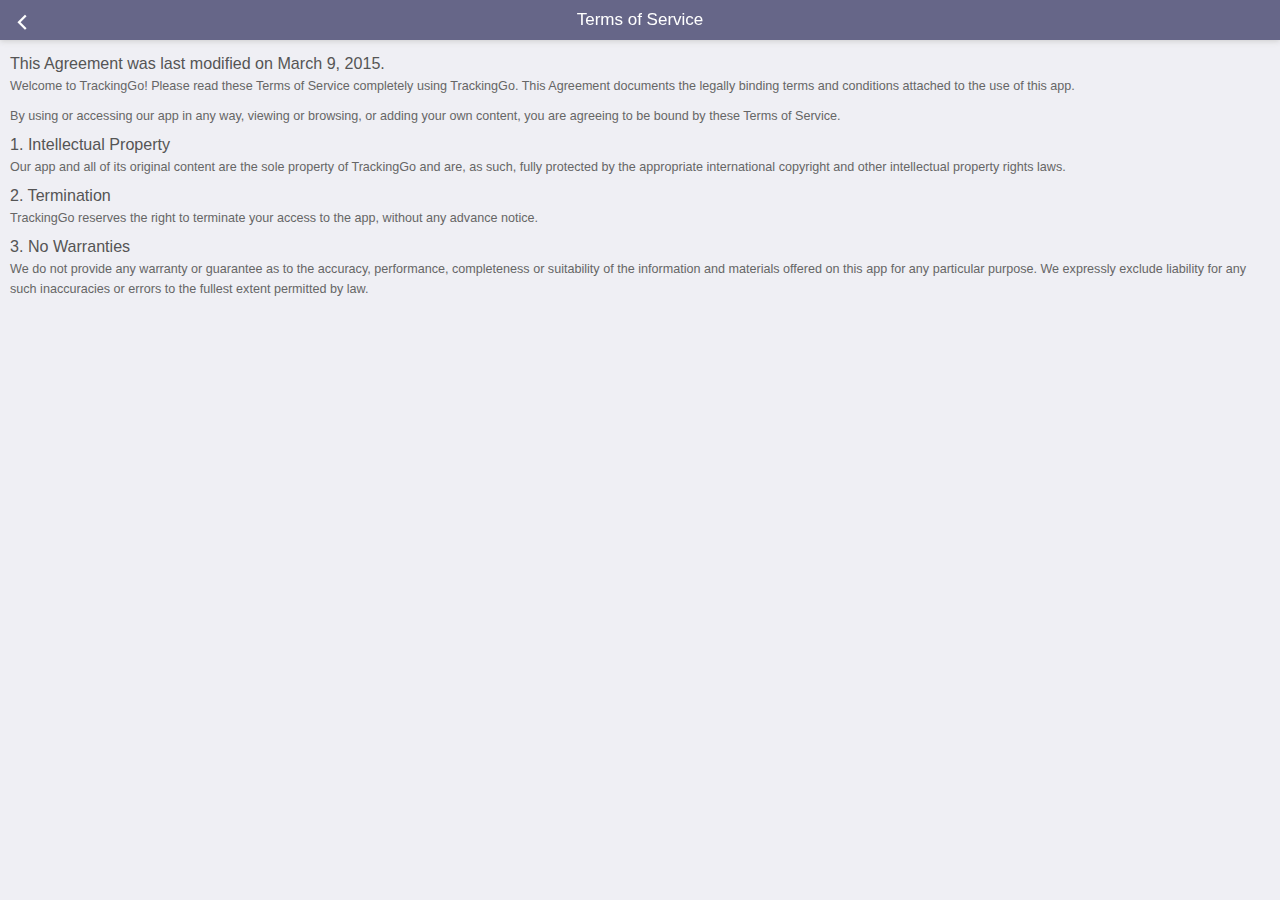
<file: terms_of_service.html>
<!DOCTYPE html>
<html>
	<head>
	    <meta charset="UTF-8">
	    <meta name="viewport" content="width=device-width,initial-scale=1,minimum-scale=1,maximum-scale=1,user-scalable=no" />
	    <title></title>
	    <script src="js/mui.min.js"></script>
	    <link href="css/mui.min.css" rel="stylesheet"/>
	    <link rel="stylesheet" href="css/style.css" />
	</head>
	<body>
		<header class="mui-bar mui-bar-nav" id="header">
		    <a class="mui-action-back mui-icon mui-icon-left-nav mui-pull-left"></a>
		    <h1 class="mui-title">Terms of Service</h1>
		</header>
		<div class="mui-content mui-content-padded privacy">
			<h4>This Agreement was last modified on March 9, 2015.</h4>
			<p>Welcome to TrackingGo! Please read these Terms of Service completely using TrackingGo. This Agreement documents the legally binding terms and conditions attached to the use of this app.</p>
			<p>By using or accessing our app in any way, viewing or browsing, or adding your own content, you are agreeing to be bound by these Terms of Service.</p>
	
	
			<h4>1. Intellectual Property</h4>
			<p>Our app and all of its original content are the sole property of TrackingGo and are, as such, fully protected by the appropriate international copyright and other intellectual property rights laws.</p>
			
			<h4>2. Termination</h4>
			<p>TrackingGo reserves the right to terminate your access to the app, without any advance notice.</p>
			
			<h4>3. No Warranties</h4>
			<p>We do not provide any warranty or guarantee as to the accuracy, performance, completeness or suitability of the information and materials offered on this app for any particular purpose. We expressly exclude liability for any such inaccuracies or errors to the fullest extent permitted by law.</p>
			
		</div>
	</body>
</html>
<script src="js/tracking.js"></script>
</file>
<file: css/style.css>
/*
 * Tracking APP
 * */
*{
	font-size: 14px;
}

/**
 * font icon
 */
@font-face {font-family: "iconfont";
  src: url('../fonts/iconfont.eot?t=1464771036'); /* IE9*/
  src: url('../fonts/iconfont.eot?t=1464771036#iefix') format('embedded-opentype'), /* IE6-IE8 */
  url('../fonts/iconfont.woff?t=1464771036') format('woff'), /* chrome, firefox */
  url('../fonts/iconfont.ttf?t=1464771036') format('truetype'), /* chrome, firefox, opera, Safari, Android, iOS 4.2+*/
  url('../fonts/iconfont.svg?t=1464771036#iconfont') format('svg'); /* iOS 4.1- */
}
.iconfont {
  font-family:"iconfont" !important;
  font-size:16px;
  font-style:normal;
  -webkit-font-smoothing: antialiased;
  -webkit-text-stroke-width: 0.2px;
  -moz-osx-font-smoothing: grayscale;
}
/*menu*/
.icon-caidan:before { content: "\e62a"; }
.icon-about:before { content: "\e631"; }
.icon-shezhi:before { content: "\e603"; }
.icon-help:before { content: "\e61e"; }
/*index*/
.icon-sousuo:before { content: "\e607"; }
.icon-saoma:before { content: "\e63d"; }
.icon-kuaidi:before { content: "\e61b"; }
.icon-jiahao:before { content: "\e61c"; }
.icon-wancheng:before { content: "\e60f"; }
.icon-chenggong:before { content: "\e60a"; }
.icon-shijian:before { content: "\e637"; }
.icon-archive:before { content: "\e609"; }
.icon-zhiding:before { content: "\e608"; }
.icon-zhiding1:before { content: "\e62c"; }
.icon-shanchu:before { content: "\e616"; }
.icon-history:before { content: "\e60d"; }
.icon-tishi:before { content: "\e60e"; }
.icon-tishi-true:before { content: "\e600"; }
/*result*/
.icon-weibiaoti1:before { content: "\e602"; }
.icon-fuzhi:before { content: "\e605"; }
.icon-zhuangtai:before { content: "\e611"; }
.icon-detail:before { content: "\e62d"; }
.icon-fenxiang:before { content: "\e601"; }
.icon-fenxiang1:before { content: "\e60b"; }
/*setting*/
.icon-xiaoxi:before { content: "\e63a"; }
.icon-pingjia:before { content: "\e600"; }
.icon-pingjia1:before { content: "\e638"; }
.icon-cuowu:before { content: "\e639"; }
.icon-shibai:before { content: "\e615"; }
/**/
.icon-jiantou:before { content: "\e604"; }
.icon-iconsb:before { content: "\e60c"; }
/*
 * public
 * */
.mui-table-view:before,
.mui-table-view:after,
.mui-table-view-cell:after{
	display: none;
}
.page_scroll{
	overflow: scroll;
}
.mui-btn-blue, .mui-btn-primary, input[type=submit],
.mui-btn-blue.mui-active:enabled, .mui-btn-blue:enabled:active, .mui-btn-primary.mui-active:enabled, .mui-btn-primary:enabled:active, input[type=submit].mui-active:enabled, input[type=submit]:enabled:active{
	color: #fff;
    border: 1px solid #78789f;
    background-color: #78789f;
}
/*
 * 头部
 */
/*header*/
.mui-off-canvas-wrap .mui-bar,
#header{
	padding-top: 5px;
	background: #668;
}
.mui-bar{
	height: 40px;
}
.mui-bar-nav~.mui-content{
	padding-top: 40px;
}
.mui-title{
	line-height: 30px;
}
.mui-bar .mui-icon{
	padding-bottom: 5px;
	padding-top: 5px;
}
.mui-icon-bars:before,
.mui-action-back:before,
.mui-bar .mui-title,
.scan_photo{
	color: #fff;
}
/*菜单left*/
#offCanvasSide{
	background: #668;
}
.title{
	font-size: 2em;
	color: #fff;
	padding: 2em 0 1em 0;
	text-align: center;
}
.menu_list{
	color: #fff;
    background: inherit;
}
.menu_list li{
	padding: 0 !important;
	overflow: inherit;
}
.menu_list li>a:not(.mui-btn){
	margin: 0;
	
	position: relative;
}
.menu_list .mui-icon{
	font-size: 1.3em;
	margin: 0 0.4em;
}
.menu_list .mui-icon + span{
	font-size: 1.3em;
	display: inline-block;
	width: 86%;
	position: relative;
	right: 0;
	padding: 15px 0 10px 0;

}
.menu_list .mui-icon + span:after {
    position: absolute;
    right: 0;
    left: 0;
    height: 1px;
    content: '';
    -webkit-transform: scaleY(.5);
    transform: scaleY(.5);
    background-color: #fff;
    bottom: 0;
}
.mui-off-canvas-wrap.mui-active .mui-off-canvas-backdrop{
    box-shadow: -4px 0 4px rgba(0,0,0,.2),4px 0 4px rgba(0,0,0,.1);
}
/*按钮颜色*/
input.btn_yellow{
	border: 1px solid #668;
	background-color: #668;
	font-style: italic;
	font-weight: bold;
}
/*
 * 操作提醒框，自动消失
 */
.auto_tips{
	position: fixed;
	top: 40%;
	left: 50%;
	padding: 5px 10px;
	line-height: 30px;
	width: 180px;
	min-height: 50px;
	background: rgba(0,0,0,0.8);
	border-radius: 10px;
	z-index: 99999;
	margin: 0 auto;
	margin-left: -90px;
	box-sizing: border-box;
	transition: opacity 600ms cubic-bezier(.165,.84,.44,1);
}
.auto_tips span{
	color: #fff;
	display: block;
	text-align: center;
	padding: 5px 0;
}
.auto_tips .mui-icon{
	font-size: 1.8em;
}
.auto_tips #auto_tips_text{
	line-height: 20px;
}

/*
 * 首页
 */
/*index*/
.index_search{
	overflow: hidden;
}
.index_search_l{
	position: relative;
	width: 75%;
	float: left;
}
.is_l_t[type=search]{
	padding: 10px 30px;
	text-align: left;
	height: 41px;
	font-size: 1em;
	background-color: rgba(0,0,0,.05);
}
.is_l_t,
.is_l_t::-webkit-input-placeholder,
.index_search_l #txt{
	color: #a9a9a9;
	font-size: 0.9em;
}
.is_l_t[type=search]:focus{
	background: #fff;
}
.index_search_l button{
	padding: 10px 30px;
	color: #888;
	margin: 0;
	font-size: 1em;
	border: none;
	text-align: left;
	position: relative;
	height: 41px;
	background-color: rgba(0,0,0,.05);
}
.index_search_l span{
	position: absolute;
	color: #666;
	font-size: 1.3em;
	z-index: 999;
}
.index_search_l .is_l_tl{
	top: 11px;
	left: 4px;
}
.index_search_l .is_l_tr{
	color: #666;
	font-size: 1.6em;
	z-index: 999;
	top: 1px;
	right: 2px;
	border:none;
	background: none;
	padding: 8px 3px;
}
.index_search_l .is_l_bl{
	left: 4px;
	top:11px;
	font-size: 1.6em;
}
.index_search_l .is_l_br{
	top: 10px;
	right:5px;
	font-size: 1.4em;
}
.index_search_l #txt{
	top: 0;
	font-size: 1em;
	top: 12px;
}
.index_search_sub[type=submit]{
	padding: 0 12px;
	line-height: 95px;
}
.mui-card .mui-control-content {
	padding: 10px;
}
.io_title{
	width: 70%;
	margin: 0 auto;
	display: block;
	border: 1px solid #668;
	overflow: hidden;
}
.io_title .mui-control-item{
	border-left: none;
	color: #668;
	display: block;
	width: 50%;
	float: left;
	line-height: 35px;
}
.io_title .mui-control-item:last-child{
	float: right;
}
.io_title .mui-control-item.mui-active{
	color: #fff;
    background-color: #668;
}
.ir_list{
	margin-top: 5px;
}
.ir_list ul{
	background: none;
}
.ir_list ul li{
	margin: 0 0 5px 0;
	background: #fff;
	border: 1px solid #e2e2e2;
	padding: 0;
	border-radius: 3px;
	padding-bottom: 10px;
}
.ir_list .mui-table-view-cell>a{
	display: inline-block;
	width: 100%;
	padding: 0;
	margin: 0;
	white-space: normal;
	padding: 2px 2px 5px 2px;
}
.ir_list_t{
	position: relative;
	width: 100%;
	display: block;
	border-bottom: 1px solid #e2e2e2;
	font-size: 0;
}
.ir_list_t .mui-icon{
	position: absolute;
	top: 11px;
	color: #666;
	font-size: 25px;
}
.ir_list_t .ir_list_tl{
	left: 8px;
	color: #668;
	font-size: 25px;
}
.ir_list_t .ir_list_tl.icon-chenggong{
	top: 6px;
	left: 6px;
	font-size: 28px;
}
.ir_list_tr{
	right: 4px;
}
.irl_t_number{
	display: inline-block;
	width: 100%;
	font-size: 17px;
	padding: 10px 40px 0 40px;
	color: #666;
}
.irl_t_add{
	display: inline-block;
	width: 100%;
	font-size: 12px;
	padding: 5px 40px;
	color: #999;
	font-weight: normal;
}
.ir_list_ul p{
	padding: 0 8px;
	font-size: 13px;
	line-height: 20px;
	color: #333333;
}
.ir_list_ul time{
	padding: 0 8px;
	font-size: 12px;
	color: #999999;
}
.ir_list_null{
	width: 70%;
	font-size: 0.9em;
	color: #666;
	text-align: center;
	margin: 20px auto;
	/*display: none;*/
}
.null_info_li{
	font-size: 0.9em;
	color: #666;
	text-align: center;
	margin: 20px auto;
}
/*
 *二维码扫描页面 
 */
/*scan:barcode*/
.scan_photo{
	line-height: 24px;
	padding: 10px;
	margin-right: -10px;
	border: none;
	background: none;
}
.barcode_scan{
	width: 100%;
	height: 100%;
	position: absolute;
	top: 0;
	background: #000;
	padding: 0;
	margin: 0;
	text-align: center;
}
#scan{
	width: 100%;
	height: 80%;
	margin: 0 auto;
	position: relative;
}
.tip{
	position: absolute;
	width: 100%;
	top: 45%;
	text-align: center;
	font-size: 1.5em;
	letter-spacing: 0.1em;
}
.scan_btn{
	position: absolute;
	width: 100%;
	bottom: 20px;
	z-index: 999;
	color: #ccc;
	text-align: center;
}

/**
 *运单查询结果页面 
 */
/*result*/
.mui-bar .result_title .mui-icon{
	margin-right: 5px;
	font-size: 1.3em;
}
.mui-bar .result_title .icon-shibai{
	font-size: 1.1em;
	width: 1.1em;
	height: 1.1em;
	position: relative;
}
.mui-bar .result_title .icon-shibai:before{
	position: absolute;
	top: 5px;
	left: 0px;
}
.new_status{
	overflow: hidden;
	position: relative;
	background: #fff;
	margin-top: 10px;
}
.new_status .mui-icon:before{
	color: #668;
	font-size: 0.7em;
	position: absolute;
	top: 3px;
	left: 4px;
}
#result_tips li{
	border-bottom: 1px dashed #e2e2e2;
}
.new_status .mui-icon{
	position: absolute;
	top: 7px;
	left: 5px;
	font-size: 1.6em;
}
.new_status_r h3{
	color: #666;
}
.new_status_r{
	padding: 5px 10px 5px 30px;
}
.new_status_r h3{
	font-size: 1.1em;
}
.new_status_r p{
	font-size: 0.9em;
	color: #666;
	line-height: 18px;
	margin: 0;
}
.new_status_r time{
	font-size: 0.9em;
	color: #668;
	line-height: 18px;
	margin: 0;
}
.result_detail{
	background: #fff;
	padding-bottom: 15px;
}
.result_detail_title{
	border-bottom: 1px solid #e2e2e2;
}
.result_detail_title img{
	width: 42px;
}
.result_detail_list{
	padding: 11px 15px;
	margin: 0;
	list-style: none;
}
.result_detail_list li{
	position: relative;
	border-left: 1px dashed #668;
	padding: 0;
	padding-left: 15px;
	overflow: visible;
}
.result_detail_list .mui-icon{
	position: absolute;
	width: 16px;
	height: 22px;
	background: #fff;
	left: -8px;
	top: -3px;
	text-align: center;
	font-size: 0;
}
.result_detail_list .mui-icon:after,
.result_detail_active .mui-icon:before{
	content: '';
	width: 6px;
	height: 6px;
	border: 1px solid #668;
	display: inline-block;
	border-radius: 50%;
	margin-top: 8px;
	font-size: 14px;
}
.result_detail_active .mui-icon:before{
	position: absolute;
	width: 12px;
	height: 12px;
	left: 1px;
	top: 5px;
	margin: 0;
	border: 1px solid #888;
	vertical-align: middle;
}
.result_detail_active .mui-icon:after,
.result_detail_start .mui-icon:after{
	background: #668;
	border: 1px solid #668;
}
.result_detail_list h3{
	font-size: 1.1em;
	font-weight: normal;
}
.result_detail_list p{
	font-size: 1em;
	color: #666;
	margin: 0;
}
.result_detail_list time{
	font-size: 0.9em;
	color: #888;
}
.result_detail_link{
	margin-top: 10px;
	background: #fff;
}
.result_detail_link a{
	line-height: 40px;
	padding: 0 10px;
	color: #666;
}
.result_detail_link a span{
	margin-top: 12px;
	font-size: 1.2em;
	margin-right: 10px;
}
.result_orz .mui-popover-arrow {
	left: auto;
	right: 6px;
}
.result_orz{
	position: fixed;
	top: 16px;
	right: 6px;
	height: 190px;
}
#result_tips .mui-icon:before{
	display: inline-block;
	font-size: 1.15em;
	margin-right: 5px;
	color: #666;
}
#result_tips .iconfont{
	font-size: 1.2em;
}

/**
 *速运商列表页面
 */
/*courries*/
.mui-bar .couriers_search{
	position: relative;
	width: 80%;
	margin: 0 auto;
	left: auto;
	right: auto;
	display: block;
	font-size: 1em;
	margin-top: 2px;
}
.mui-bar .cs_search[type=search]{
	padding: 3px 30px 3px 10px;
	font-weight: normal;
	width: 100%;
	text-align: left;
	font-size: 1em;
	overflow: hidden;
	white-space: nowrap;
	text-overflow: ellipsis;
	line-height: 20px;
	height: 26px;
	margin: 0;
}
.mui-bar .cs_search::-webkit-input-placeholder{
	font-size: 0.9em;
}
.mui-bar .mui-title .cs_icon{
	position: absolute;
	top: 7px;
	right: 5px;
	font-size: 1.1em;
}
.couriers_list{
	margin-top: 10px;
	background: #FFFFFF;
}
.couriers_list h3{
	padding: 10px 15px 0 15px;
	margin: 0;
	font-size: 1.2em;
	font-weight: 400;
}
.couriers_list ul{
	background: none;
}
.couriers_list li{
	padding: 0;
}
.couriers_list .mui-table-view-cell>a{
	padding: 11px 15px 6px 15px;
	margin: 0;
}
.couriers_list .mui-table-view-cell
.couriers_list img{
	width: 42px;
}
.couriers_list .mui-media-body{
	padding-bottom: 5px;
	border-bottom: 1px solid #e2e2e2;
}

/**
 *订单列表页面
 */
/*orders*/
.ir_list_ul li>.mui-slider-right{
	width: 100%;
}
.ir_list_ul .mui-table-view-cell>.mui-slider-right>.mui-btn.mui-icon{
	width: 34%;
	text-align: center;
    padding: 0 35px;
    background: #efeff4;
    font-size: 2.5em !important;
}
.ir_list_ul .mui-table-view-cell>.mui-slider-right>.mui-btn.icon-history{
	font-size: 2.7em !important;
	margin-top: -10px !important;
}
.mui-disabled a:before{
    display: block;
    width: 100%;
    text-align: center;
}
.ir_list .ir_list_ul li{
	border: none;
}
.ir_list_ul .mui-slider-right a:before{
	color: #668;
}
.ir_list_ul .mui-table-view-cell>.mui-slider-right> a:not(:last-child){
	border-right: 1px dotted #aac;
}
.ir_list_ul .mui-table-view-cell>.mui-slider-left>.mui-btn:after, 
.ir_list_ul .mui-table-view-cell>.mui-slider-right>.mui-btn:after{
	width: auto;
}
/*
 * about-help
 */
.logo img{
	width: 100px;
	margin: 30px 0 0 0;
}
.logo h2{
	font-size: 1.3em;
	padding: 10px 0 15px 0;
	color: #666;
	font-weight: normal;
	margin: 0;
}
.about h3,
.help h3{
	font-size: 1.2em;
	padding-top: 10px;
}
.about h4,.help h4{
	font-size: 1em;
	padding-top: 5px;
	color: #444;
	font-weight: 400;
}
.about p,
.help p{
	font-size: 0.8em;
	color: #333;
	line-height: 22px;
}
.privacy h4{
	font-size: 1.15em;
	color: #555;
	font-weight: normal;
}
.privacy p{
	line-height: 20px;
	font-size: 0.9em;
	color: #666;
}
.privacy time{
	color: #333;
	font-size: 0.9em;
}
.about_list li{
	border-bottom: 1px solid #e2e2e2;
}

/**
 * setting
 */
.set_divs{
	background-color: #fff;
}
.set_divs h4{
	font-size: 1.1em;
	font-weight: normal;
	padding: 15px 15px 0 15px;
}
.set_divs ul{
	padding: 5px 0;
}
.set_divs li{
	position: relative;
	padding: 0;
	/*border-bottom: 1px solid #e2e2e2;*/
}
.set_divs li>a:not(.mui-btn){
	margin: 0;
	/*position: relative;*/
	padding: 10px 15px 0 30px;
}
.set_divs li span:last-child{
	border-bottom: 1px solid #e2e2e2;
	display: inline-block;
	width: 98%;
	float: right;
	line-height: 35px;
}
.set_divs .iconfont{
	position: absolute;
	left: 8px;
	top: 18px;
	font-size: 1.5em;
}
.set_divs .icon-about{
	left: 10px;
	font-size: 1.3em !important;
}
</file>
<file: css/mui.picker.css>
/**
 * 选择列表插件
 * varstion 2.0.0
 * by Houfeng
 * Houfeng@DCloud.io
 */

.mui-picker {
    background-color: #ddd;
    position: relative;
    height: 200px;
    overflow: hidden;
    border: solid 1px rgba(0, 0, 0, 0.1);
    -webkit-user-select: none;
    user-select: none;
    box-sizing: border-box;
}
.mui-picker-inner {
    box-sizing: border-box;
    position: relative;
    width: 100%;
    height: 100%;
    overflow: hidden;
    -webkit-mask-box-image: -webkit-linear-gradient(bottom, transparent, transparent 5%, #fff 20%, #fff 80%, transparent 95%, transparent);
    -webkit-mask-box-image: linear-gradient(top, transparent, transparent 5%, #fff 20%, #fff 80%, transparent 95%, transparent);
}
.mui-pciker-list,
.mui-pciker-rule {
    box-sizing: border-box;
    padding: 0px;
    margin: 0px;
    width: 100%;
    height: 36px;
    line-height: 36px;
    position: absolute;
    left: 0px;
    top: 50%;
    margin-top: -18px;
}
.mui-pciker-rule-bg {
    z-index: 0;
    /*background-color: #cfd5da;*/
}
.mui-pciker-rule-ft {
    z-index: 2;
    border-top: solid 1px rgba(0, 0, 0, 0.1);
    border-bottom: solid 1px rgba(0, 0, 0, 0.1);
    /*-webkit-box-shadow: 0px 0px 10px 0px rgba(0, 0, 0, 0.1);*/
    /*box-shadow: 0px 0px 10px 0px rgba(0, 0, 0, 0.1);*/
}
.mui-pciker-list {
    z-index: 1;
    -webkit-transform-style: preserve-3d;
    transform-style: preserve-3d;
    -webkit-transform: perspective(1000px) rotateY(0deg) rotateX(0deg);
    transform: perspective(1000px) rotateY(0deg) rotateX(0deg);
}
.mui-pciker-list li {
    width: 100%;
    height: 100%;
    position: absolute;
    text-align: center;
    vertical-align: middle;
    -webkit-backface-visibility: hidden;
    backface-visibility: hidden;
    overflow: hidden;
    box-sizing: border-box;
    font-size: 16px;
    font-family: "Helvetica Neue", "Helvetica", "Arial", "sans-serif";
    color: #888;
    padding: 0px 8px;
    white-space: nowrap;
    -webkit-text-overflow: ellipsis;
    text-overflow: ellipsis;
    overflow: hidden;
    cursor: default;
    visibility: hidden;
}
.mui-pciker-list li.highlight,
.mui-pciker-list li.visible {
    visibility: visible;
}
.mui-pciker-list li.highlight {
    color: #222;
}
</file>
<file: css/mui.poppicker.css>
.mui-poppicker {
	position: fixed;
	left: 0px;
	width: 100%;
	z-index: 999;
	background-color: #eee;
	border-top: solid 1px #ccc;
	box-shadow: 0px -5px 7px 0px rgba(0, 0, 0, 0.1);
	-webkit-transition: .3s;
	bottom: 0px;
	-webkit-transform: translateY(300px);
}
.mui-poppicker.mui-active {
	-webkit-transform: translateY(0px);
}
.mui-android-5-1 .mui-poppicker {
	bottom: -300px;
	-webkit-transition-property: bottom;
	-webkit-transform: none;
}
.mui-android-5-1 .mui-poppicker.mui-active {
	bottom: 0px;
	-webkit-transition-property: bottom;
	-webkit-transform: none;
}
.mui-poppicker-header {
	padding: 6px;
	font-size: 14px;
	color: #888;
}
.mui-poppicker-header .mui-btn {
	font-size: 12px;
	padding: 5px 10px;
}
.mui-poppicker-btn-cancel {
	float: left;
}
.mui-poppicker-btn-ok {
	float: right;
}
.mui-poppicker-clear {
	clear: both;
	height: 0px;
	line-height: 0px;
	font-size: 0px;
	overflow: hidden;
}
.mui-poppicker-body {
	position: relative;
	width: 100%;
	height: 200px;
	border-top: solid 1px #ddd;
	/*-webkit-perspective: 1200px;
	perspective: 1200px;
	-webkit-transform-style: preserve-3d;
	transform-style: preserve-3d;*/
}
.mui-poppicker-body .mui-picker {
	width: 100%;
	height: 100%;
	margin: 0px;
	border: none;
	float: left;
}
</file>
